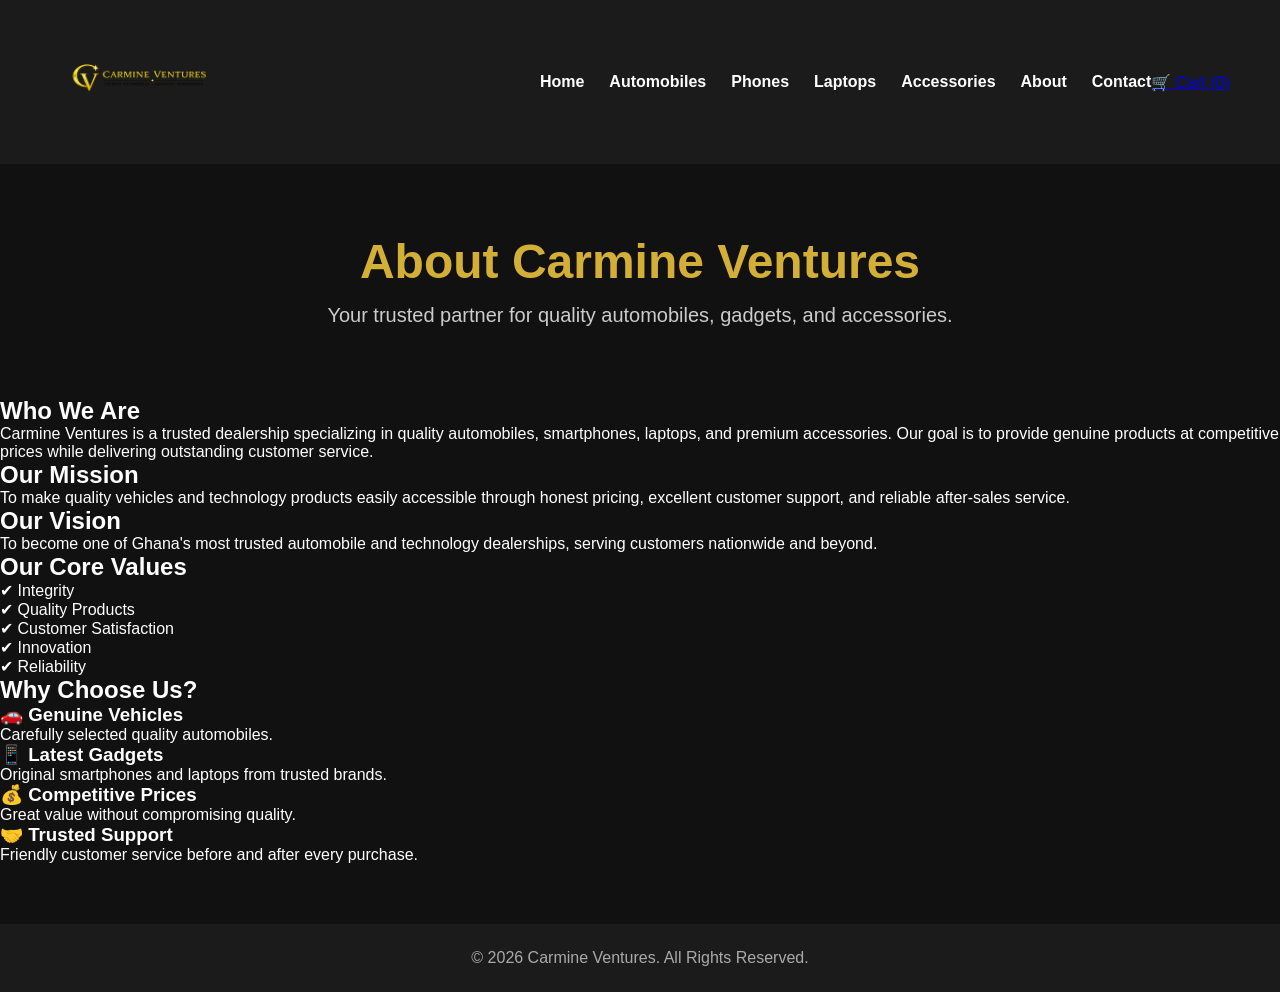
<file: about.html>
<!DOCTYPE html>
<html lang="en">
<head>
    <meta charset="UTF-8">
    <meta name="viewport" content="width=device-width, initial-scale=1.0">
    <title>About | Carmine Ventures</title>
    <link rel="stylesheet" href="css/style.css">
</head>

<body>

<nav>

    <div class="logo">
        <a href="index.html">
            <img src="images/logo-navbar.png"
                 alt="Carmine Ventures">
        </a>
    </div>

    <div class="menu-toggle">
        ☰
    </div>

    <ul class="nav-links">

        <li><a href="index.html">Home</a></li>
        <li><a href="automobiles.html">Automobiles</a></li>
        <li><a href="phones.html">Phones</a></li>
        <li><a href="laptops.html">Laptops</a></li>
        <li><a href="accessories.html">Accessories</a></li>
        <li><a href="about.html">About</a></li>
        <li><a href="contact.html">Contact</a></li>
        <a href="cart.html">
    🛒 Cart (<span id="cart-count">0</span>)
</a>

</nav>

<section class="page-header">
    <h1>About Carmine Ventures</h1>
    <p>Your trusted partner for quality automobiles, gadgets, and accessories.</p>
</section>

<section class="about-section">

    <h2>Who We Are</h2>

    <p>
        Carmine Ventures is a trusted dealership specializing in quality automobiles,
        smartphones, laptops, and premium accessories. Our goal is to provide genuine
        products at competitive prices while delivering outstanding customer service.
    </p>

    <h2>Our Mission</h2>

    <p>
        To make quality vehicles and technology products easily accessible through
        honest pricing, excellent customer support, and reliable after-sales service.
    </p>

    <h2>Our Vision</h2>

    <p>
        To become one of Ghana's most trusted automobile and technology dealerships,
        serving customers nationwide and beyond.
    </p>

    <h2>Our Core Values</h2>

    <ul class="values-list">
        <li>✔ Integrity</li>
        <li>✔ Quality Products</li>
        <li>✔ Customer Satisfaction</li>
        <li>✔ Innovation</li>
        <li>✔ Reliability</li>
    </ul>

    <h2>Why Choose Us?</h2>

    <div class="features">

        <div class="feature-box">
            <h3>🚗 Genuine Vehicles</h3>
            <p>Carefully selected quality automobiles.</p>
        </div>

        <div class="feature-box">
            <h3>📱 Latest Gadgets</h3>
            <p>Original smartphones and laptops from trusted brands.</p>
        </div>

        <div class="feature-box">
            <h3>💰 Competitive Prices</h3>
            <p>Great value without compromising quality.</p>
        </div>

        <div class="feature-box">
            <h3>🤝 Trusted Support</h3>
            <p>Friendly customer service before and after every purchase.</p>
        </div>

    </div>

</section>

<footer>
    <p>&copy; 2026 Carmine Ventures. All Rights Reserved.</p>
</footer>

<script src="js/script.js"></script>

</body>
</html>
</file>
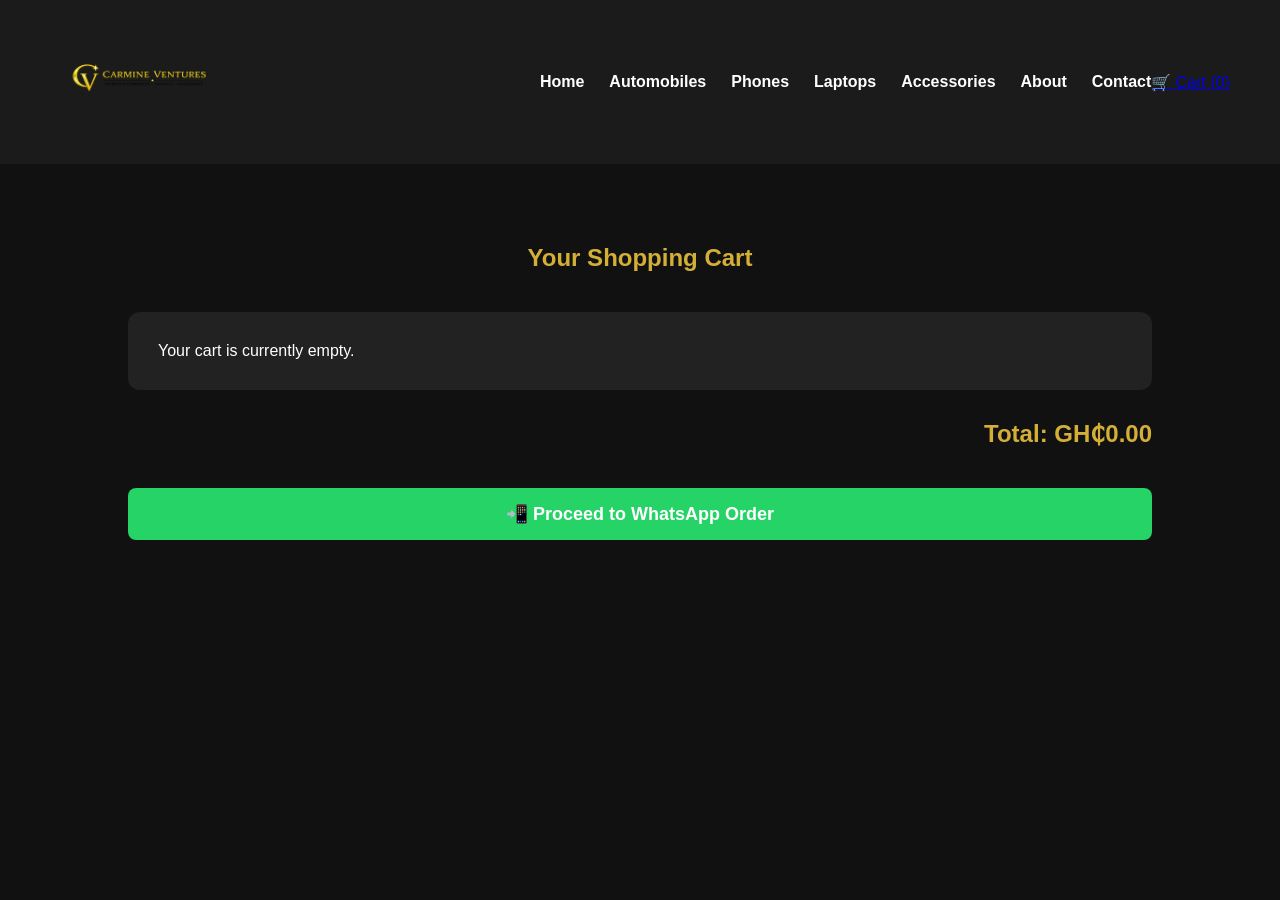
<file: cart.html>
<!DOCTYPE html>
<html lang="en">
<head>
    <meta charset="UTF-8">
    <meta name="viewport" content="width=device-width, initial-scale=1.0">
    <title>Shopping Cart | Carmine Ventures</title>

    <link rel="stylesheet" href="css/style.css">
</head>

<body>

<nav>

    <div class="logo">
        <a href="index.html">
            <img src="images/logo-navbar.png" alt="Carmine Ventures">
        </a>
    </div>

    <div class="menu-toggle">☰</div>

    <ul class="nav-links">
        <li><a href="index.html">Home</a></li>
        <li><a href="automobiles.html">Automobiles</a></li>
        <li><a href="phones.html">Phones</a></li>
        <li><a href="laptops.html">Laptops</a></li>
        <li><a href="accessories.html">Accessories</a></li>
        <li><a href="about.html">About</a></li>
        <li><a href="contact.html">Contact</a></li>
        <a href="cart.html">
    🛒 Cart (<span id="cart-count">0</span>)
</a>

</nav>

<section class="cart-page">

    <h1>Your Shopping Cart</h1>

    <div id="cart-items">

        <p>Your cart is currently empty.</p>

    </div>

    <div class="cart-summary">

        <h2>Total: GH₵0.00</h2>

    

    </div>
<button id="checkout-btn" class="checkout-btn">
    📲 Proceed to WhatsApp Order
</button>
</section>

<script src="js/script.js"></script>

</body>
</html>
</file>
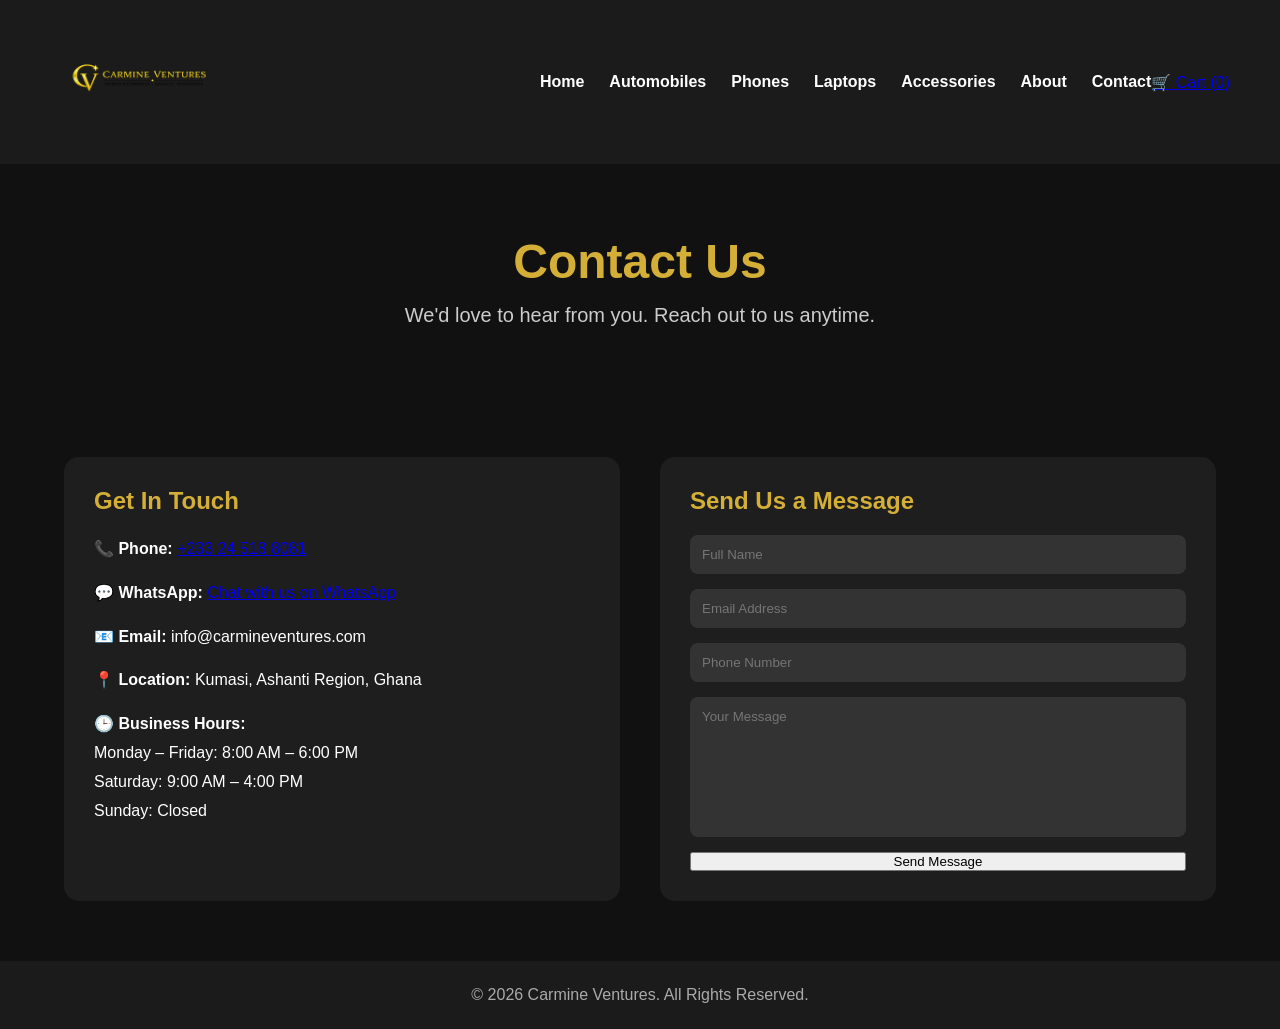
<file: contact.html>
<!DOCTYPE html>
<html lang="en">
<head>
    <meta charset="UTF-8">
    <meta name="viewport" content="width=device-width, initial-scale=1.0">
    <title>Contact | Carmine Ventures</title>
    <link rel="stylesheet" href="css/style.css">
</head>

<body>

<nav>

    <div class="logo">
        <a href="index.html">
            <img src="images/logo-navbar.png"
                 alt="Carmine Ventures">
        </a>
    </div>

    <div class="menu-toggle">
        ☰
    </div>

    <ul class="nav-links">

        <li><a href="index.html">Home</a></li>
        <li><a href="automobiles.html">Automobiles</a></li>
        <li><a href="phones.html">Phones</a></li>
        <li><a href="laptops.html">Laptops</a></li>
        <li><a href="accessories.html">Accessories</a></li>
        <li><a href="about.html">About</a></li>
        <li><a href="contact.html">Contact</a></li>
        <a href="cart.html">
    🛒 Cart (<span id="cart-count">0</span>)
</a>

</nav>

<header class="page-header">
    <h1>Contact Us</h1>
    <p>We'd love to hear from you. Reach out to us anytime.</p>
</header>

<section class="contact-section">

    <div class="contact-info">

        <h2>Get In Touch</h2>

        <p><strong>📞 Phone:</strong> <a href="tel:+233245198081">+233 24 518 8081</a>
<p>
    <strong>💬 WhatsApp:</strong>
    <a href="https://wa.me/+233504368692?text=Hello%20Carmine%20Ventures%2C%20I%27d%20like%20to%20make%20an%20inquiry." target="_blank">
        Chat with us on WhatsApp
    </a>
</p>
        <p><strong>📧 Email:</strong> info@carmineventures.com</p>

        <p><strong>📍 Location:</strong> Kumasi, Ashanti Region, Ghana</p>

        <p><strong>🕒 Business Hours:</strong><br>
        Monday – Friday: 8:00 AM – 6:00 PM<br>
        Saturday: 9:00 AM – 4:00 PM<br>
        Sunday: Closed
        </p>

    </div>

    <div class="contact-form">

        <h2>Send Us a Message</h2>

        <form id="contactForm">
    <input type="text" id="name" placeholder="Full Name" required>

    <input type="email" id="email" placeholder="Email Address" required>

    <input type="tel" id="phone" placeholder="Phone Number">

    <textarea id="message" placeholder="Your Message" rows="6" required></textarea>

    <button type="submit">Send Message</button>
</form>

    </div>

</section>

<footer>
    <p>&copy; 2026 Carmine Ventures. All Rights Reserved.</p>
</footer>

<script src="js/script.js"></script>

<script>
    const contactForm = document.getElementById('contactForm');

    contactForm.addEventListener('submit', function(event) {
        event.preventDefault();

        const name = document.getElementById('name').value;
        const email = document.getElementById('email').value;
        const phone = document.getElementById('phone').value;
        const message = document.getElementById('message').value;

        const whatsappMessage =
            `Hello Carmine Ventures,\n\n` +
            `Name: ${name}\n` +
            `Email: ${email}\n` +
            `Phone: ${phone}\n\n` +
            `Message:\n${message}`;

        const whatsappURL =
            `https://wa.me/+233504368692 ?text=${encodeURIComponent(whatsappMessage)}`;

        window.location.href = whatsappURL;
    });
</script>

</body>
</html>
</file>
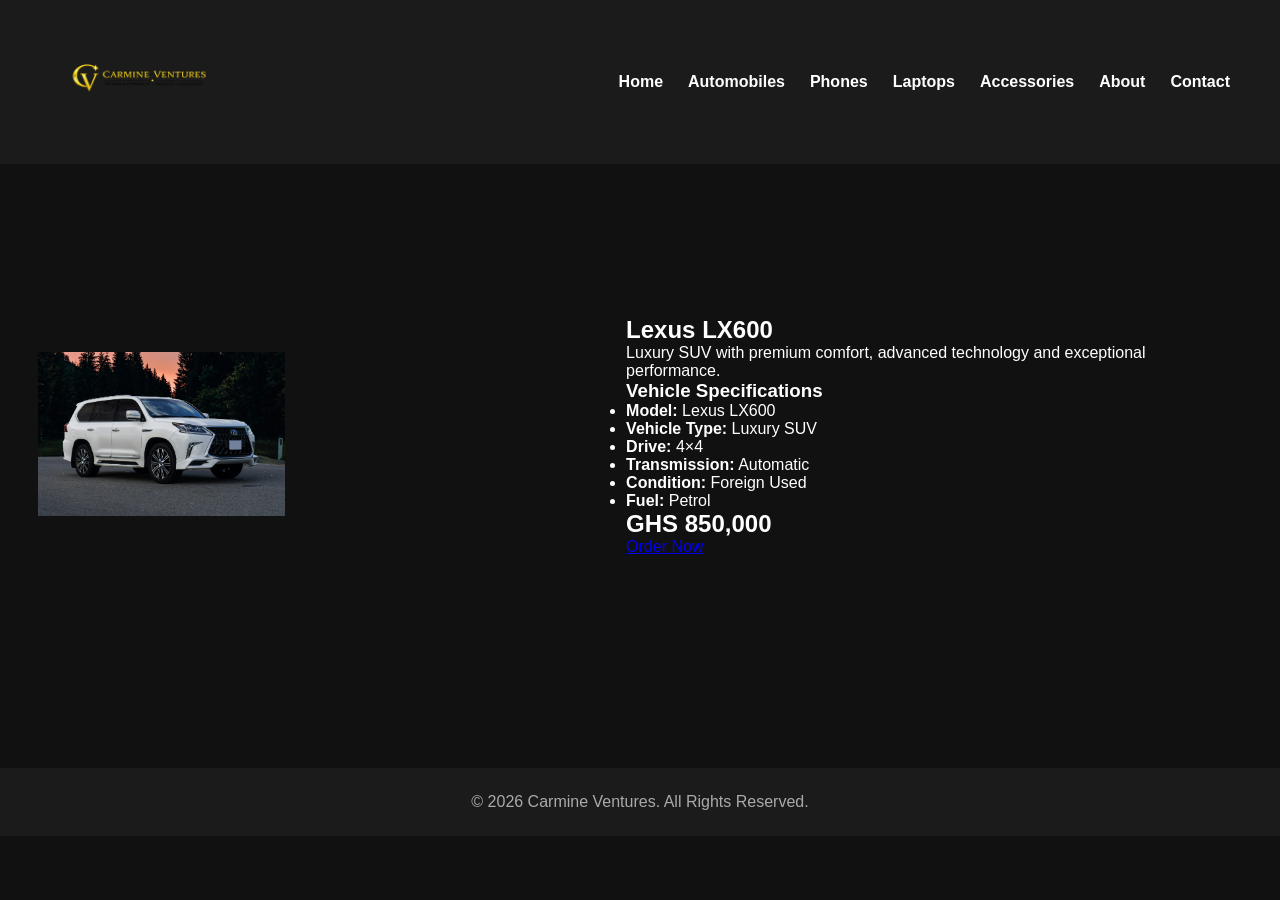
<file: lexus.html>
<!DOCTYPE html>
<html lang="en">

<head>
    <meta charset="UTF-8">
    <meta name="viewport" content="width=device-width, initial-scale=1.0">
    <title>Lexus LX600 | Carmine Ventures</title>
    <link rel="stylesheet" href="css/style.css">
</head>

<body>

    <!-- Navigation -->
    <nav>
        <div class="logo">
            <a href="index.html">
                <img src="images/logo-navbar.png" alt="Carmine Ventures">
            </a>
        </div>

        <div class="menu-toggle">
            ☰
        </div>

        <ul class="nav-links">
            <li><a href="index.html">Home</a></li>
            <li><a href="automobiles.html">Automobiles</a></li>
            <li><a href="phones.html">Phones</a></li>
            <li><a href="laptops.html">Laptops</a></li>
            <li><a href="accessories.html">Accessories</a></li>
            <li><a href="about.html">About</a></li>
            <li><a href="contact.html">Contact</a></li>
        </ul>
    </nav>

    <!-- Lexus Details -->
    <section class="product-details">

        <div class="product-details-image">
            <img src="images/hero2.jpg" alt="LexusLX600">
        </div>

        <div class="product-details-info">

            <h1>Lexus LX600</h1>

            <p class="product-description">
                Luxury SUV with premium comfort, advanced technology
                and exceptional performance.
            </p>

            <h3>Vehicle Specifications</h3>

            <ul>
                <li><strong>Model:</strong> Lexus LX600</li>
                <li><strong>Vehicle Type:</strong> Luxury SUV</li>
                <li><strong>Drive:</strong> 4×4</li>
                <li><strong>Transmission:</strong> Automatic</li>
                <li><strong>Condition:</strong> Foreign Used</li>
                <li><strong>Fuel:</strong> Petrol</li>
            </ul>

            <h2 class="product-price">GHS 850,000</h2>

            <a href="https://wa.me/+233504368692?text=Hello%20Carmine%20Ventures%2C%20I%27m%20interested%20in%20the%20Lexus%20LX600%20listed%20at%20GHS%20850%2C000.%20Please%20provide%20more%20information.">Order Now</a>

        </div>

    </section>

    <!-- Footer -->
    <footer>
        <p>&copy; 2026 Carmine Ventures. All Rights Reserved.</p>
    </footer>
<script>
    const menuToggle = document.querySelector('.menu-toggle');
    const navLinks = document.querySelector('.nav-links');

    menuToggle.addEventListener('click', () => {
        navLinks.classList.toggle('active');
    });
</script>
</body>

</html>
</file>
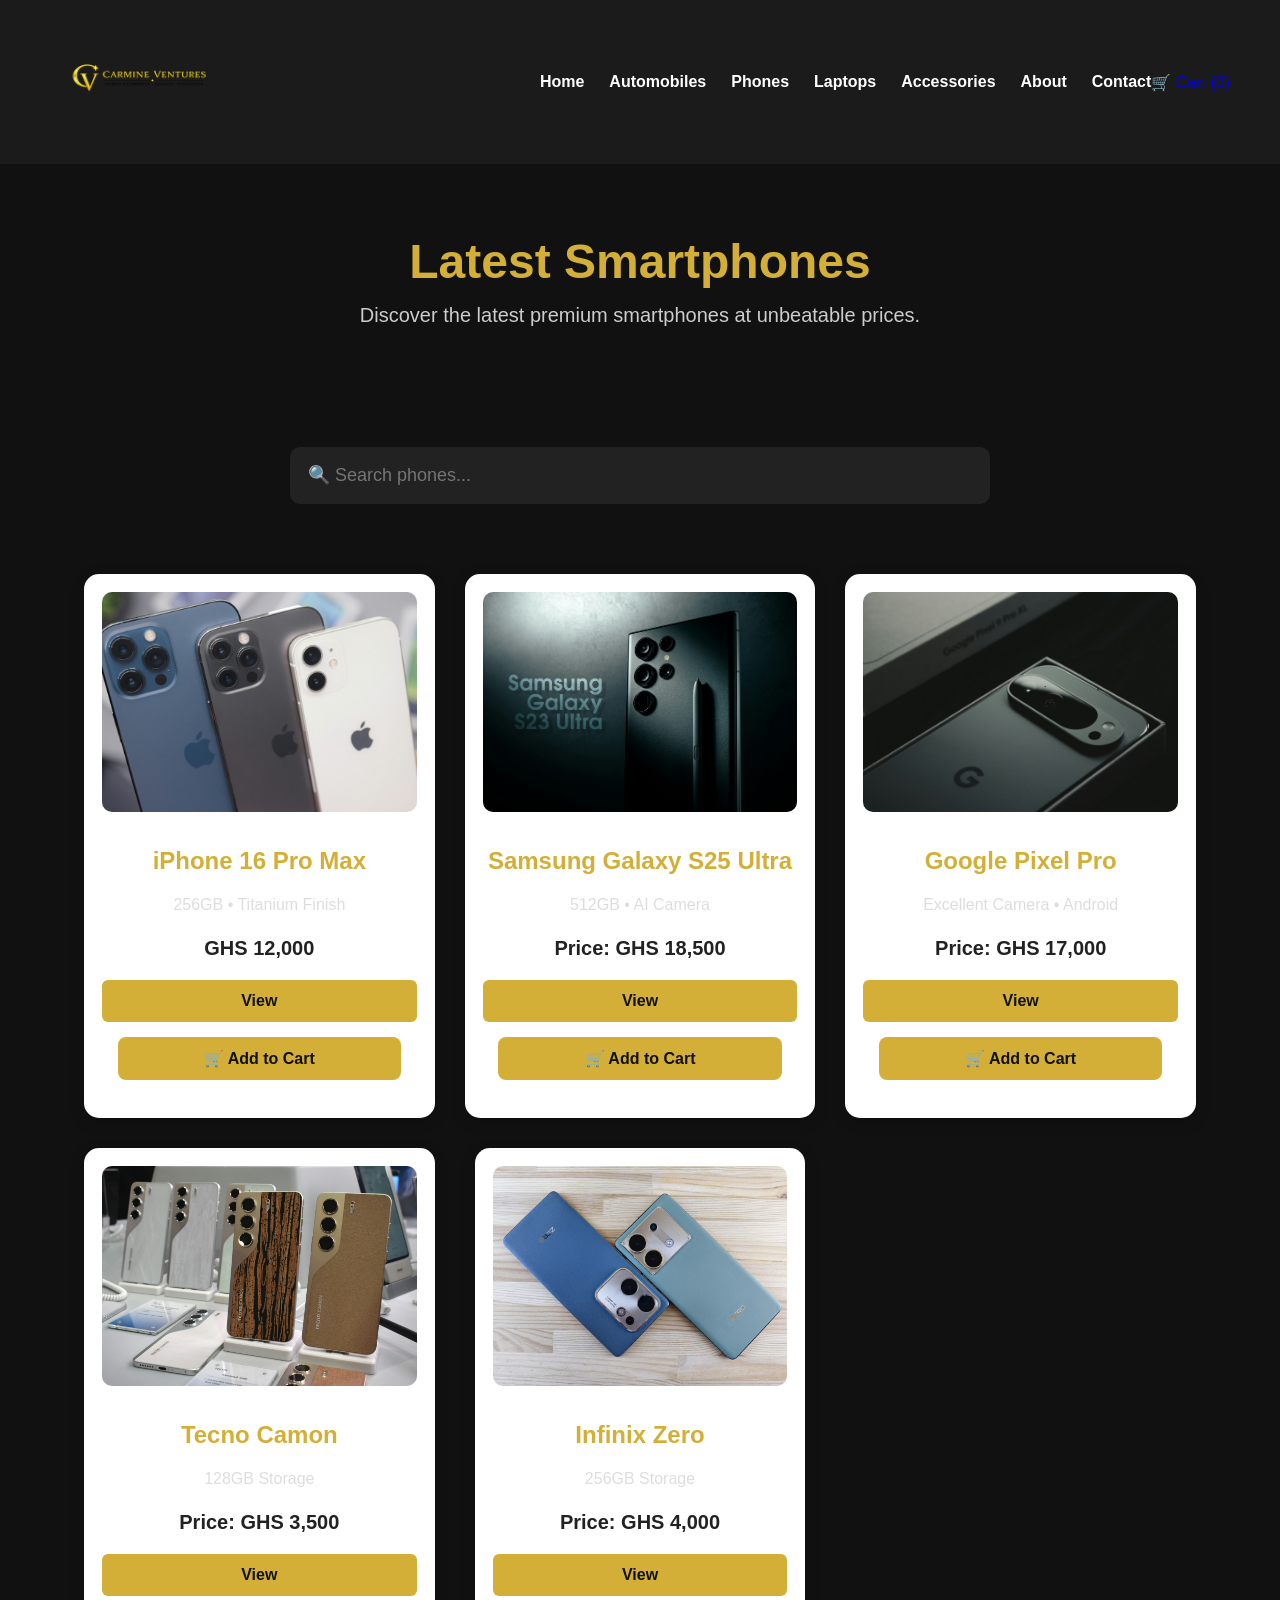
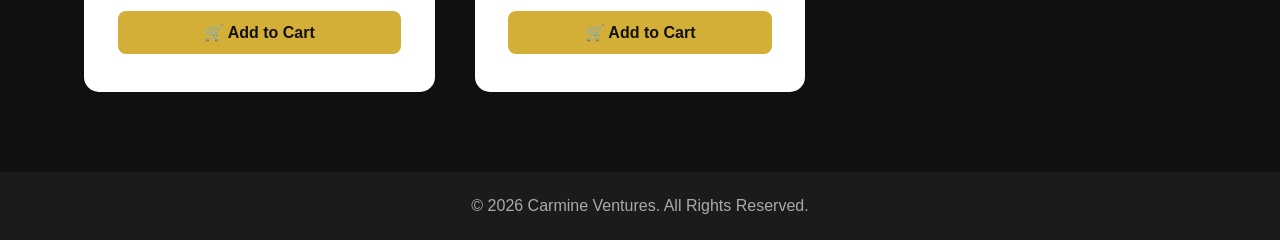
<file: phones.html>
<!DOCTYPE html>
<html lang="en">

<head>
    <meta charset="UTF-8">
    <meta name="viewport" content="width=device-width, initial-scale=1.0">
    <title>Phones | Carmine Ventures</title>
    <link rel="stylesheet" href="css/style.css">
</head>

<body>

<nav>

    <div class="logo">
        <a href="index.html">
            <img src="images/logo-navbar.png"
                 alt="Carmine Ventures">
        </a>
    </div>

    <div class="menu-toggle">
        ☰
    </div>

    <ul class="nav-links">

        <li><a href="index.html">Home</a></li>
        <li><a href="automobiles.html">Automobiles</a></li>
        <li><a href="phones.html">Phones</a></li>
        <li><a href="laptops.html">Laptops</a></li>
        <li><a href="accessories.html">Accessories</a></li>
        <li><a href="about.html">About</a></li>
        <li><a href="contact.html">Contact</a></li>
        <a href="cart.html">
    🛒 Cart (<span id="cart-count">0</span>)
</a>

</nav>
<header class="page-header">
    <h1>Latest Smartphones</h1>
    <p>Discover the latest premium smartphones at unbeatable prices.</p>
</header>

<section class="search-section">
    <input
        type="text"
        id="searchBox"
        placeholder="🔍 Search phones...">
</section>

<section class="products">

<div class="product-grid">

<div class="product-card searchable"
     data-name="iphone">
<img src="images/hero3.jpg" alt="iPhone">

<h3>iPhone 16 Pro Max</h3>

<p>256GB • Titanium Finish</p>

<h4 class="Price">GHS 12,000</h4>

<a href="#"
   class="hero-btn view-btn"
   data-name="iPhone"
   data-price="12000"
   data-image="images/hero3.jpg"
   data-description="Titanium • 8GB RAM"
   data-features="iphone 16 Pro Max|8GB RAM|256GB|1-Year Warranty">
   View
</a>

<button class="cart-btn"
        data-name="iPhone 16 Pro Max"
        data-price="22000"
        data-image="images/hero3.jpg">
    🛒 Add to Cart
</button>

</div>

<div class="product-card searchable"
     data-name="samsung">
<img src="images/samsung.jpg" alt="Samsung">

<h3>Samsung Galaxy S25 Ultra</h3>

<p>512GB • AI Camera</p>

<h4>Price: GHS 18,500</h4>

<a href="#"
   class="hero-btn view-btn"
   data-name="samsung"
   data-price="18500"
   data-image="images/Samsung.jpg"
   data-description="Samsung Galaxy S25 Ultra • 8GB RAM • 512GB "
   data-features="Samsung Galaxy S25 Ultra|8GB RAM|512GB SSD|1-Year Warranty">
   View
</a>

<button class="cart-btn"
        data-name="iPhone 16 Pro Max"
        data-price="22000"
        data-image="images/samsung.jpg">
    🛒 Add to Cart
</button>

</div>

<div class="product-card searchable"
     data-name="googlepixle">
<img src="images/googlepixle.jpg" alt="GooglePixel">

<h3>Google Pixel Pro</h3>

<p>Excellent Camera • Android</p>

<h4>Price: GHS 17,000</h4>

<a href="#"
   class="hero-btn view-btn"
   data-name="googlepixle"
   data-price="17000"
   data-image="images/googlepixle.jpg"
   data-description="Excellent Camera • 8GB RAM • 512GB "
   data-features="Google Pixel Pro|8GB RAM|512GB|1-Year Warranty">
   View
</a>
<button class="cart-btn"
        data-name="googlepixle"
        data-price="17000"
        data-image="images/googlepixle.jpg">
    🛒 Add to Cart
</button>


</div>

<div class="product-card searchable"
     data-name="tecnocamon">
<img src="images/tecnocamon.jpg" alt="Tecno">

<h3>Tecno Camon</h3>

<p>128GB Storage</p>

<h4>Price: GHS 3,500</h4>

<a href="#"
   class="hero-btn view-btn"
   data-name="tecnocamon"
   data-price="3500"
   data-image="images/tecnocamon.jpg"
   data-description="128 GB Storage • 8GB RAM • 128GB "
   data-features="Tecno Camon|8GB RAM|512GB|1-Year Warranty">
   View
</a>
<button class="cart-btn"
        data-name="tecnocamon"
        data-price="3500"
        data-image="images/tecnocamon.jpg">
    🛒 Add to Cart
</button>

</div>

<div class="product-card searchable"
     data-name="infinixzero">
<img src="images/infinixzero.jpg" alt="Infinix">

<h3>Infinix Zero</h3>

<p>256GB Storage</p>

<h4>Price: GHS 4,000</h4>

<a href="#"
   class="hero-btn view-btn"
   data-name="infinixzero"
   data-price="4000"
   data-image="images/infinixzero.jpg"
   data-description="256GB Storage • 8GB RAM • 256GB "
   data-features="Infinix Zero|8GB RAM|256GB|1-Year Warranty">
   View
</a>
<button class="cart-btn"
        data-name="infinixzero"
        data-price="4000"
        data-image="images/infinixzero.jpg">
    🛒 Add to Cart
</button>

</div>

</div>

</section>

<footer>
<p>&copy; 2026 Carmine Ventures. All Rights Reserved.</p>
</footer>

<script src="js/script.js"></script>

</body>
</html>
</file>
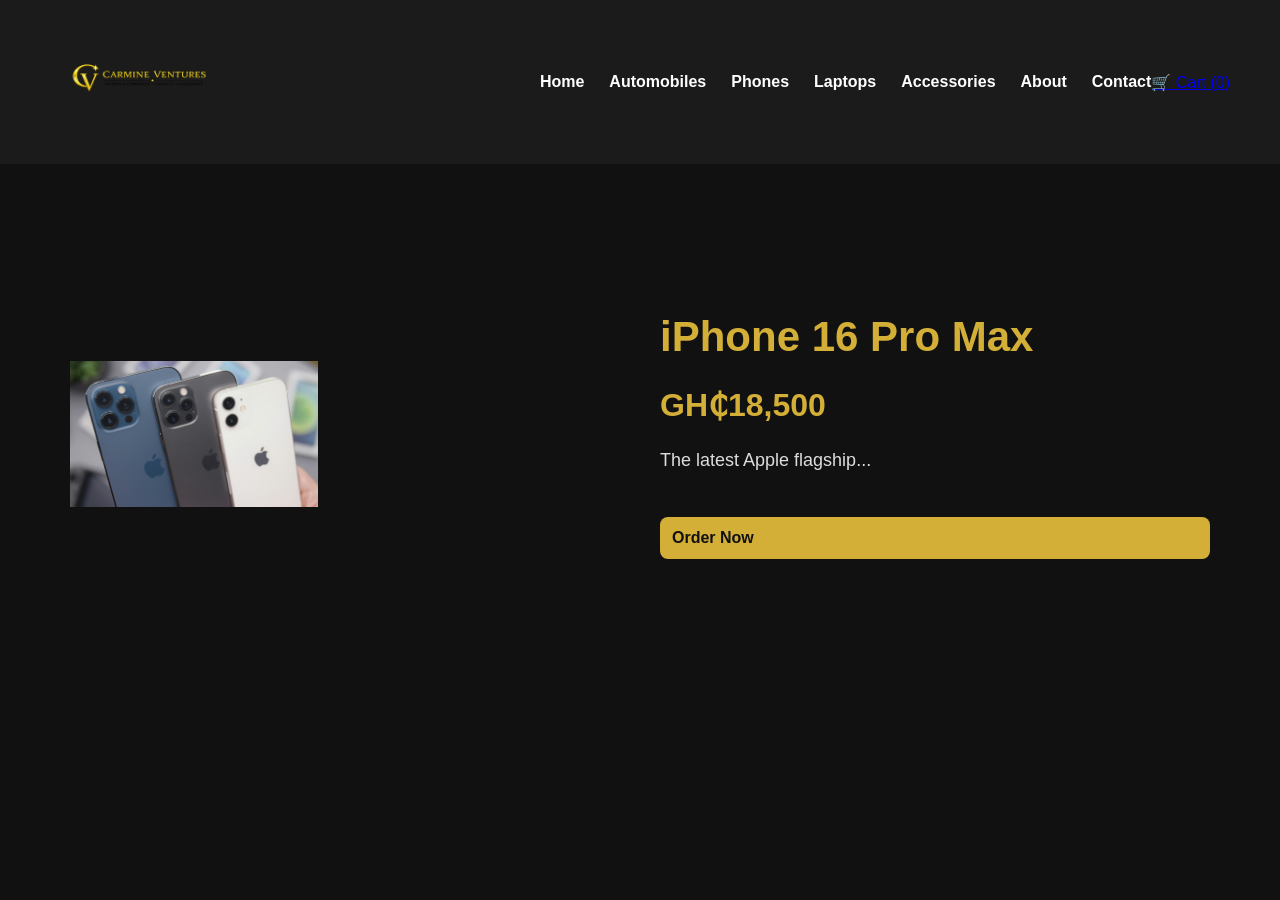
<file: product.html>
<!DOCTYPE html>
<html lang="en">
<head>
    <meta charset="UTF-8">
    <meta name="viewport" content="width=device-width, initial-scale=1.0">
    <title>Product Details | Carmine Ventures</title>

    <link rel="stylesheet" href="css/style.css">
</head>
<body>

    <nav>

        <div class="logo">
            <a href="index.html">
                <img src="images/logo-navbar.png" alt="Carmine Ventures">
            </a>
        </div>

        <div class="menu-toggle">☰</div>

        <ul class="nav-links">
            <li><a href="index.html">Home</a></li>
            <li><a href="automobiles.html">Automobiles</a></li>
            <li><a href="phones.html">Phones</a></li>
            <li><a href="laptops.html">Laptops</a></li>
            <li><a href="accessories.html">Accessories</a></li>
            <li><a href="about.html">About</a></li>
            <li><a href="contact.html">Contact</a></li>
            <a href="cart.html">
    🛒 Cart (<span id="cart-count">0</span>)
</a>
        
    </nav>

    <section class="product-details">

        <div class="product-image">

    <img id="product-image" src="images/hero3.jpg" alt="Product">

</div>

<div class="product-info">

    <h1 id="product-name">iPhone 16 Pro Max</h1>

    <h2 id="product-price">GH₵18,500</h2>

            <p id="product-description">
    The latest Apple flagship...
</p>

            <ul id="product-features">

<li>✓ 512GB Storage</li>

<li>✓ Titanium Black</li>

<li>✓ 1-Year Warranty</li>

<li>✓ Nationwide Delivery</li>

</ul> 

            <a href="contact.html" class="hero-btn">

                Order Now

            </a>

        </div>

    </section>

<script src="js/script.js"></script>

</body>
</html>
</file>
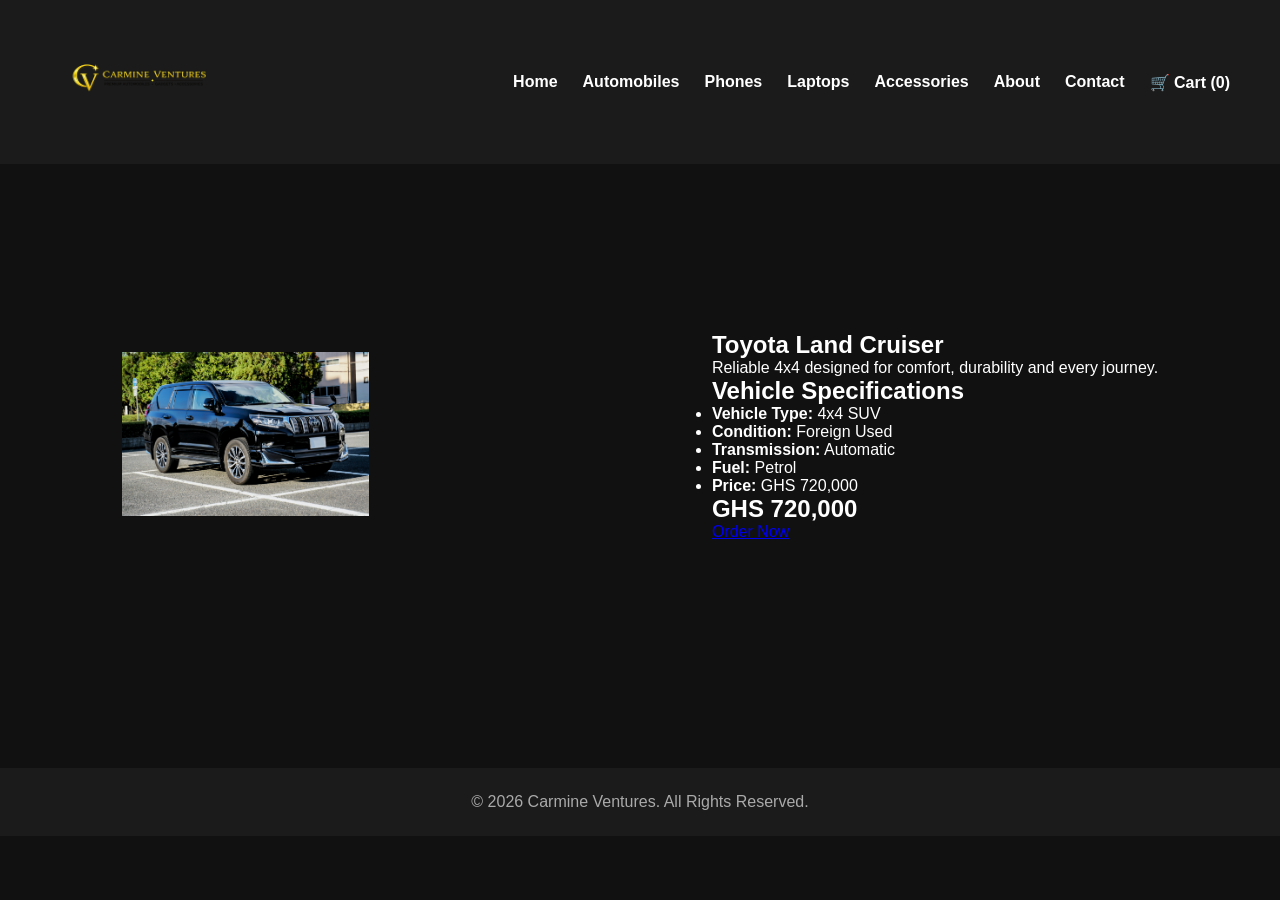
<file: toyota.html>
<!DOCTYPE html>
<html lang="en">

<head>
    <meta charset="UTF-8">
    <meta name="viewport" content="width=device-width, initial-scale=1.0">

    <title>Toyota Land Cruiser | Carmine Ventures</title>

    <link rel="stylesheet" href="css/style.css">
</head>

<body>

    <!-- Navigation -->
    <nav>

        <div class="logo">
            <a href="index.html">
                <img src="images/logo-navbar.png" alt="Carmine Ventures">
            </a>
        </div>

        <div class="menu-toggle">
            ☰
        </div>

        <ul class="nav-links">

            <li><a href="index.html">Home</a></li>
            <li><a href="automobiles.html">Automobiles</a></li>
            <li><a href="phones.html">Phones</a></li>
            <li><a href="laptops.html">Laptops</a></li>
            <li><a href="accessories.html">Accessories</a></li>
            <li><a href="about.html">About</a></li>
            <li><a href="contact.html">Contact</a></li>

            <li>
                <a href="cart.html">
                    🛒 Cart (<span id="cart-count">0</span>)
                </a>
            </li>

        </ul>

    </nav>


    <!-- Toyota Land Cruiser Details -->
    <section class="product-details">

        <div class="product-details-image">

            <img src="images/toyota.jpg"
                 alt="Toyota Land Cruiser">

        </div>


        <div class="product-details-info">

            <h1>Toyota Land Cruiser</h1>

            <p>
                Reliable 4x4 designed for comfort, durability
                and every journey.
            </p>


            <h2>Vehicle Specifications</h2>

            <ul>

                <li>
    <strong>Vehicle Type:</strong>
    4x4 SUV
</li>

<li>
    <strong>Condition:</strong>
    Foreign Used
</li>

<li>
    <strong>Transmission:</strong>
    Automatic
</li>

<li>
    <strong>Fuel:</strong>
    Petrol
</li>

<li>
    <strong>Price:</strong>
    GHS 720,000
</li>

            </ul>


            <h2 class="product-price">
                GHS 720,000
            </h2>


            <a
    href="https://wa.me/233504368692?text=Hello%20Carmine%20Ventures%2C%20I%27m%20interested%20in%20the%20Toyota%20Land%20Cruiser%20listed%20at%20GHS%20720%2C000.%20Please%20provide%20more%20information."
    class="order-btn">
    Order Now
</a>
        </div>

    </section>


    <!-- Footer -->
    <footer>

        <p>
            &copy; 2026 Carmine Ventures. All Rights Reserved.
        </p>

    </footer>


    <!-- Mobile Menu -->
    <script>

        const menuToggle =
            document.querySelector('.menu-toggle');

        const navLinks =
            document.querySelector('.nav-links');

        menuToggle.addEventListener('click', () => {

            navLinks.classList.toggle('active');

        });

    </script>

</body>

</html>
</file>
<file: css/style.css>
*{
    margin:0;
    padding:0;
    box-sizing:border-box;
    font-family:Arial, Helvetica, sans-serif;
}

body{
    background:#111;
    color:#fff;
}

nav{
    background:#1b1b1b;
    display:flex;
    justify-content:space-between;
    align-items:center;
    padding:20px 50px;
    position:sticky;
    top:0;
    z-index:1000;
}

.logo{
    display:flex;
    align-items:center;
}

.logo img{
    height:120px;
    width:auto;
    transition:0.3s ease;
}

.logo img:hover{
    transform:scale(1.05);
}

nav ul{
    display:flex;
    list-style:none;
}

nav ul li{
    margin-left:25px;
}

nav ul li a{
    color:white;
    text-decoration:none;
    font-weight:bold;
    transition:.3s;
}

nav ul li a:hover{
    color:#D4AF37;
}

.page-header{
    text-align:center;
    padding:70px 20px;
}

.page-header h1{
    color:#D4AF37;
    font-size:48px;
    margin-bottom:15px;
}

.page-header p{
    font-size:20px;
    color:#ccc;
}

.products{
    width:90%;
    max-width:1300px;
    margin:50px auto;
}

.product-grid {
    display: grid;
    grid-template-columns: repeat(auto-fit, minmax(280px, 1fr));
    gap: 30px;
    max-width: 1200px;
    margin: 0 auto;
    padding: 20px;
}

.product-card {
    background: #fff;
    border-radius: 15px;
    padding: 18px;
    text-align: center;
    box-shadow: 0 4px 15px rgba(0, 0, 0, 0.15);
    display: flex;
    flex-direction: column;
    justify-content: space-between;
    height: 100%;
    overflow: hidden;
    transition: transform 0.3s ease, box-shadow 0.3s ease;
}
.product-card {
    max-width: 380px;
    margin: 0 auto;
}

.product-card p {
    color: #333;
}

.product-card h3 {
    color: #222;
}

.product-card h4 {
    color: #222;
}
.product-card:hover {
    transform: translateY(-6px);
    box-shadow: 0 12px 30px rgba(212, 175, 55, 0.35);
}

.product-card img {
    width: 100%;
    height: 220px;
    object-fit: cover;
    border-radius: 10px;
    display: block;
    margin-bottom: 15px;
}

.product-card h3 {
    font-size: 24px;
    margin: 8px 0;
}

.product-card p {
    font-size: 16px;
    line-height: 1.5;
    margin: 8px 0 15px;
}

.product-card h4 {
    font-size: 20px;
    margin: 10px 0 18px;
}

.product-card .view-btn {
    display: inline-block;
    text-decoration: none;
    padding: 12px 24px;
    border-radius: 6px;
    font-weight: bold;
    margin-top: auto;
}
.product-card img{
    width:100%;
    height:220px;
    object-fit:cover;
    border-radius:10px;
}

.product-card:hover img{
    transform:scale(1.08);
}

.product-card h3{
    color:#D4AF37;
    margin:20px 0 10px;
}

.product-card p{
    color:#ddd;
    padding:0 20px;
    margin-bottom:10px;
}

.product-card h4{
    margin-bottom:20px;
}

.product-card button{
    width:90%;
    margin:15px auto 20px;
    display:block;
    padding:12px;
    border:none;
    border-radius:8px;
    background:#D4AF37;
    color:#111;
    font-size:16px;
    font-weight:bold;
    cursor:pointer;
    transition:0.3s;
}

.product-card button:hover{
    background:#fff;
    transform:scale(1.05);
}

.contact-section{
    width:90%;
    max-width:1200px;
    margin:60px auto;
    display:grid;
    grid-template-columns:1fr 1fr;
    gap:40px;
}

.contact-info,
.contact-form{
    background:#1e1e1e;
    padding:30px;
    border-radius:15px;
}

.contact-info h2,
.contact-form h2{
    color:#D4AF37;
    margin-bottom:20px;
}

.contact-info p{
    margin-bottom:15px;
    line-height:1.8;
}

.contact-form form{
    display:flex;
    flex-direction:column;
}

.contact-form input,
.contact-form textarea{
    margin-bottom:15px;
    padding:12px;
    border:none;
    border-radius:8px;
    background:#333;
    color:white;
}

.contact-form textarea{
    height:140px;
    resize:none;
}

footer{
    background:#1b1b1b;
    text-align:center;
    padding:25px;
    margin-top:60px;
    color:#aaa;
}

@media(max-width:768px){
    .product-details {
    flex-direction: column;
    flex-wrap: wrap;
    padding: 40px 5%;
}

.product-details img {
    width: 100%;
    max-width: 500px;
    height: 320px;
}

.product-info {
    width: 100%;
    max-width: 500px;
}

nav{
    flex-direction:column;
    padding:20px;
}

nav ul{
    flex-direction:column;
    margin-top:20px;
}

nav ul li{
    margin:10px 0;
}

.contact-section{
    grid-template-columns:1fr;
} 

.page-header h1{
    font-size:36px;
}}

.hero{
    height:75vh;
    background-image:
        linear-gradient(rgba(0,0,0,.55), rgba(0,0,0,.55)),
        url("images/hero1.jpg");

    background-size:cover;
    background-position:center;
    background-repeat:no-repeat;

    display:flex;
    justify-content:center;
    align-items:center;
    text-align:center;

    transition:opacity 0.8s ease-in-out;
}

.hero-content{
    max-width:700px;
}

.hero h1{
    font-size:60px;
    color:#fff;
    margin-bottom:20px;
    line-height:1.2;
}

.hero p{
    font-size:22px;
    color:#ddd;
    margin-bottom:35px;
}

.hero-btn{
    display:inline-block;
    width:100%;
    padding:12px;
    margin-top:10px;
    background:#D4AF37;
    color:#111;
    text-decoration:none;
    border:none;
    border-radius:8px;
    font-weight:bold;
    cursor:pointer;
    transition:.3s;
}

.hero-btn:hover{
    background:#fff;
    transform:translateY(-5px);
}
.hero-btn:hover{

    transform:scale(1.05);

}
/* Featured Categories */

.categories{
    width:90%;
    max-width:1200px; 
    margin:80px auto;
    text-align:center;
}

.categories h2{
    color:#D4AF37;
    font-size:40px;
    margin-bottom:40px;
}

.cards{
    display:grid;
    grid-template-columns:repeat(auto-fit,minmax(250px,1fr));
    gap:25px;
}

.card{
    background:#1b1b1b;
    padding:35px 25px;
    border-radius:15px;
    transition:0.3s;
    cursor:pointer;
}

.card:hover{
    transform:translateY(-10px);
    box-shadow:0 15px 30px rgba(212,175,55,.35);
}

.card h3{
    color:#D4AF37;
    margin-bottom:15px;
    font-size:24px;
}

.card p {
    color: #ccc;
    line-height: 1.6;
}

.card-link {
    display: block;
    text-decoration: none;
    color: inherit;
}
.search-section{
    width:90%;
    max-width:700px;
    margin:50px auto;
    text-align:center;
}

#searchBox{
    width:100%;
    padding:18px;
    font-size:18px;
    border:none;
    border-radius:10px;
    outline:none;
    background:#222;
    color:white;
}

#searchBox:focus{
    border:2px solid #D4AF37;
}
/* Hamburger Menu */

.menu-toggle{
    display:none;
    font-size:32px;
    color:#D4AF37;
    cursor:pointer;
}

/* Navigation Links */

.nav-links{
    display:flex;
    list-style:none;
}

.nav-links li{
    margin-left:25px;
}

.nav-links li a{
    color:white;
    text-decoration:none;
    font-weight:bold;
    transition:0.3s;
}

.nav-links li a:hover{
    color:#D4AF37;
}
@media(max-width:768px){

    .menu-toggle{
        display:block;
    }

    .nav-links{
        display:none;
        flex-direction:column;
        width:100%;
        background:#1b1b1b;
        position:absolute;
        top:85px;
        left:0;
        padding:20px 0;
        text-align:center;
    }

    .nav-links.active{
        display:flex;
    }

    .nav-links li{
        margin:15px 0;
    }

}
/* Product Details */

.product-details {
    display: flex;
    justify-content: center;
    align-items: center;
    gap: 40px;
    padding: 60px 3%;
    flex-wrap: nowrap;
    max-width: 1300px;
    margin: 0 auto;
}

.product-details img {
    width: 45%;
    max-width: 550px;
    height: 420px;
    border-radius: 10px;
    object-fit: contain;
    background: transparent;
    box-shadow: none;
}

.product-info {
    max-width: 550px;
    flex: 1;
}

.product-info h1 {
    color: #D4AF37;
    font-size: 42px;
    margin-bottom: 15px;
}

.product-info h2 {
    color: #D4AF37;
    font-size: 32px;
    margin-top: 25px;
    margin-bottom: 20px;
}

.product-info p {
    color: #ddd;
    font-size: 18px;
    line-height: 1.8;
    margin-bottom: 25px;
}

.product-info ul {
    color: white;
    margin-bottom: 30px;
    padding-left: 20px;
}

.product-info li {
    margin-bottom: 12px;
    font-size: 17px;
}

/* Shopping Cart */

.cart-page{

    padding:80px 10%;

    color:white;

}

.cart-page h1{

    color:#D4AF37;

    text-align:center;

    margin-bottom:40px;

}

#cart-items{

    background:#222;

    padding:30px;

    border-radius:12px;

    margin-bottom:30px;

}

.cart-summary{

    text-align:right;

}

.cart-summary h2{

    color:#D4AF37;

    margin-bottom:20px;

}
/* Add to Cart Button */

.cart-btn{
    width:100%;
    background:#D4AF37;
    color:black;
    border:none;
    padding:12px;
    margin-top:10px;
    border-radius:8px;
    cursor:pointer;
    font-weight:bold;
    transition:.3s;
}

.cart-btn:hover{

    background:white;

    transform:scale(1.05);

}
.cart-product{

    background:#333;

    padding:20px;

    margin-bottom:15px;

    border-radius:10px;

}

.cart-product h3{

    color:#D4AF37;

    margin-bottom:8px;

}

.cart-product p{

    color:white;

}
.cart-product{

    display:flex;

    gap:20px;

    align-items:center;

}

.cart-image{

    width:120px;

    height:100px;

    object-fit:cover;

    border-radius:10px;

}

.cart-details{

    flex:1;

}
/* Remove Button */

.remove-btn{

    background:#b22222;

    color:white;

    border:none;

    padding:10px 18px;

    margin-top:15px;

    border-radius:6px;

    cursor:pointer;

    font-weight:bold;

    transition:.3s;

}

.remove-btn:hover{

    background:red;

    transform:scale(1.05);

}
/* Quantity Controls */

.quantity-controls{

    display:flex;

    align-items:center;

    gap:15px;

    margin:15px 0;

}

.quantity-controls button{

    background:#D4AF37;

    color:black;

    border:none;

    width:40px;

    height:40px;

    border-radius:50%;

    cursor:pointer;

    font-size:18px;

    font-weight:bold;

}

.quantity-controls span{

    font-size:20px;

    color:white;

    font-weight:bold;

}
.checkout-btn{

    width:100%;

    padding:15px;

    margin-top:20px;

    background:#25D366;

    color:white;

    border:none;

    border-radius:8px;

    font-size:18px;

    font-weight:bold;

    cursor:pointer;

    transition:.3s;

}

.checkout-btn:hover{

    transform:scale(1.03);

}
/* Mobile Product Details */
@media (max-width: 768px) {

    .product-details {
        flex-direction: column;
        gap: 15px;
        padding: 40px 20px;
        text-align: left;
    }

    .product-details-image {
        width: 100%;
        display: flex;
        justify-content: center;
    }

    .product-details-image img {
        width: 100%;
        max-width: 380px;
        height: auto;
        max-height: 380px;
        object-fit: cover;
        border: radius 10px; ;
    }

    .product-details-info {
        width: 100%;
        max-width: 100%;
    }

    .product-details-info h1 {
        font-size: 32px;
        margin-bottom: 12px;
    }

    .product-description {
        font-size: 16px;
        line-height: 1.6;
    }

    .product-details-info h3 {
        font-size: 20px;
        margin-top: 20px;
    }

    .product-details-info ul {
        padding-left: 20px;
        font-size: 16px;
        line-height: 1.6;
    }

}
@media (max-width: 768px) {

    .product-details {
        flex-direction: column;
        gap: 10px;
        padding: 30px 18px;
    }

    .product-details-image {
        width: 100% !important;
        height: auto !important;
        display: flex;
        justify-content: center;
        align-items: center;
        margin-bottom: 10px;
    }

    .product-details-image img {
        display: block;
        width: 100% !important;
        max-width: 380px !important;
        height: auto !important;
        max-height: none !important;
        object-fit: contain !important;
        margin: 0 auto;
    }

    .product-details-info {
        width: 100% !important;
        max-width: 100% !important;
    }

    .product-details-info h1 {
        font-size: 30px;
        margin-top: 0;
    }
}
@media (max-width: 768px) {

    .product-description {
        font-size: 15px;
        line-height: 1.5;
        overflow-wrap: break-word;
        word-wrap: break-word;
    }

    .product-details-info {
        width: 100% !important;
        box-sizing: border-box;
    }

    .product-details-info h1 {
        font-size: 28px;
    }

    .product-details-info ul {
        padding-left: 20px;
        margin-right: 5px;
    }
}
@media (max-width: 768px) {

    .product-details {
        padding-top: 20px;
        padding-bottom: 25px;
        gap: 5px;
    }

    .product-details-image {
        margin-bottom: 0;
    }

    .product-details-image img {
        max-width: 380px !important;
        margin-bottom: 0;
    }

    .product-details-info {
        margin-top: 0 !important;
        padding-top: 0 !important;
    }
}
@media (max-width: 768px) {

    .product-details-image {
        width: 100% !important;
        height: auto !important;
        min-height: 0 !important;
        max-height: none !important;
        margin: 0 !important;
        padding: 0 !important;
    }

    .product-details-image img {
        width: 100% !important;
        max-width: 380px !important;
        height: auto !important;
        max-height: 380px !important;
        display: block;
        margin: 0 auto !important;
        object-fit: contain !important;
    }

    .product-details-info {
        margin: 0 !important;
        padding: 0 !important;
    }
}
</file>
